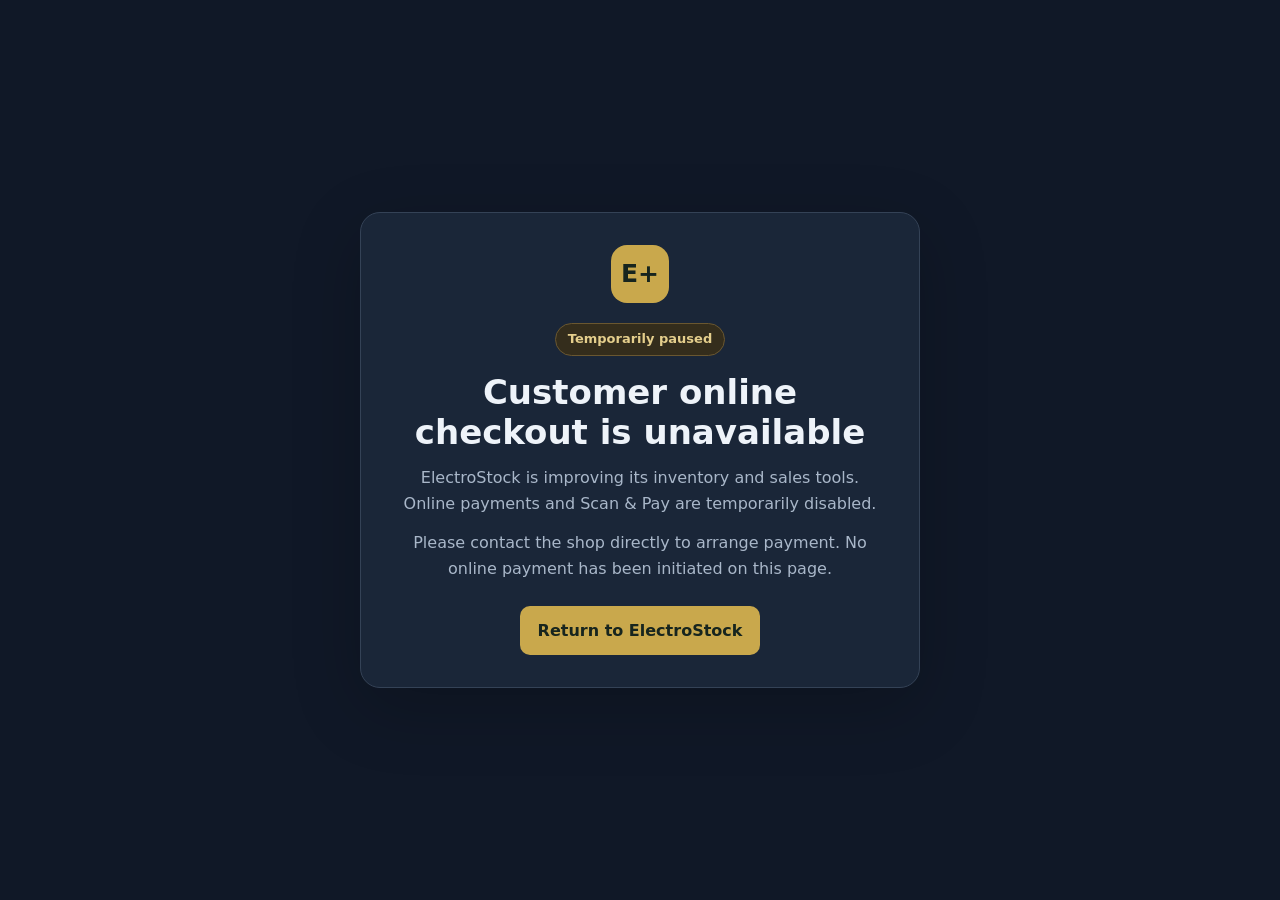
<file: pay.html>
<!doctype html>
<html lang="en"><head><meta charset="utf-8"><meta name="viewport" content="width=device-width,initial-scale=1"><meta name="theme-color" content="#101827"><title>Checkout temporarily unavailable | ElectroStock</title>
<style>:root{color-scheme:dark}*{box-sizing:border-box}body{margin:0;min-height:100vh;display:grid;place-items:center;background:#101827;color:#eef3f9;font:16px/1.6 system-ui,-apple-system,Segoe UI,sans-serif;padding:20px}.card{width:min(100%,560px);background:#1a2638;border:1px solid #344256;border-radius:20px;padding:32px;text-align:center;box-shadow:0 20px 70px #0003}.logo{display:grid;place-items:center;margin:0 auto 20px;width:58px;height:58px;border-radius:16px;background:#c9a84c;color:#17251e;font-weight:900;font-size:25px}.muted{color:#a9b7c9}h1{font-size:clamp(25px,5vw,34px);line-height:1.2;margin:0 0 12px}p{margin:0 0 14px}.status{display:inline-block;margin-bottom:16px;border:1px solid #6a5730;color:#e4ce8c;background:#342d1c;border-radius:99px;padding:5px 12px;font-size:13px;font-weight:700}a{display:inline-block;margin-top:10px;color:#17251e;background:#c9a84c;text-decoration:none;font-weight:750;padding:12px 18px;border-radius:10px}</style></head>
<body><main class="card"><div class="logo">E+</div><div class="status">Temporarily paused</div><h1>Customer online checkout is unavailable</h1><p class="muted">ElectroStock is improving its inventory and sales tools. Online payments and Scan &amp; Pay are temporarily disabled.</p><p class="muted">Please contact the shop directly to arrange payment. No online payment has been initiated on this page.</p><a href="./index.html">Return to ElectroStock</a></main></body></html>
</file>
